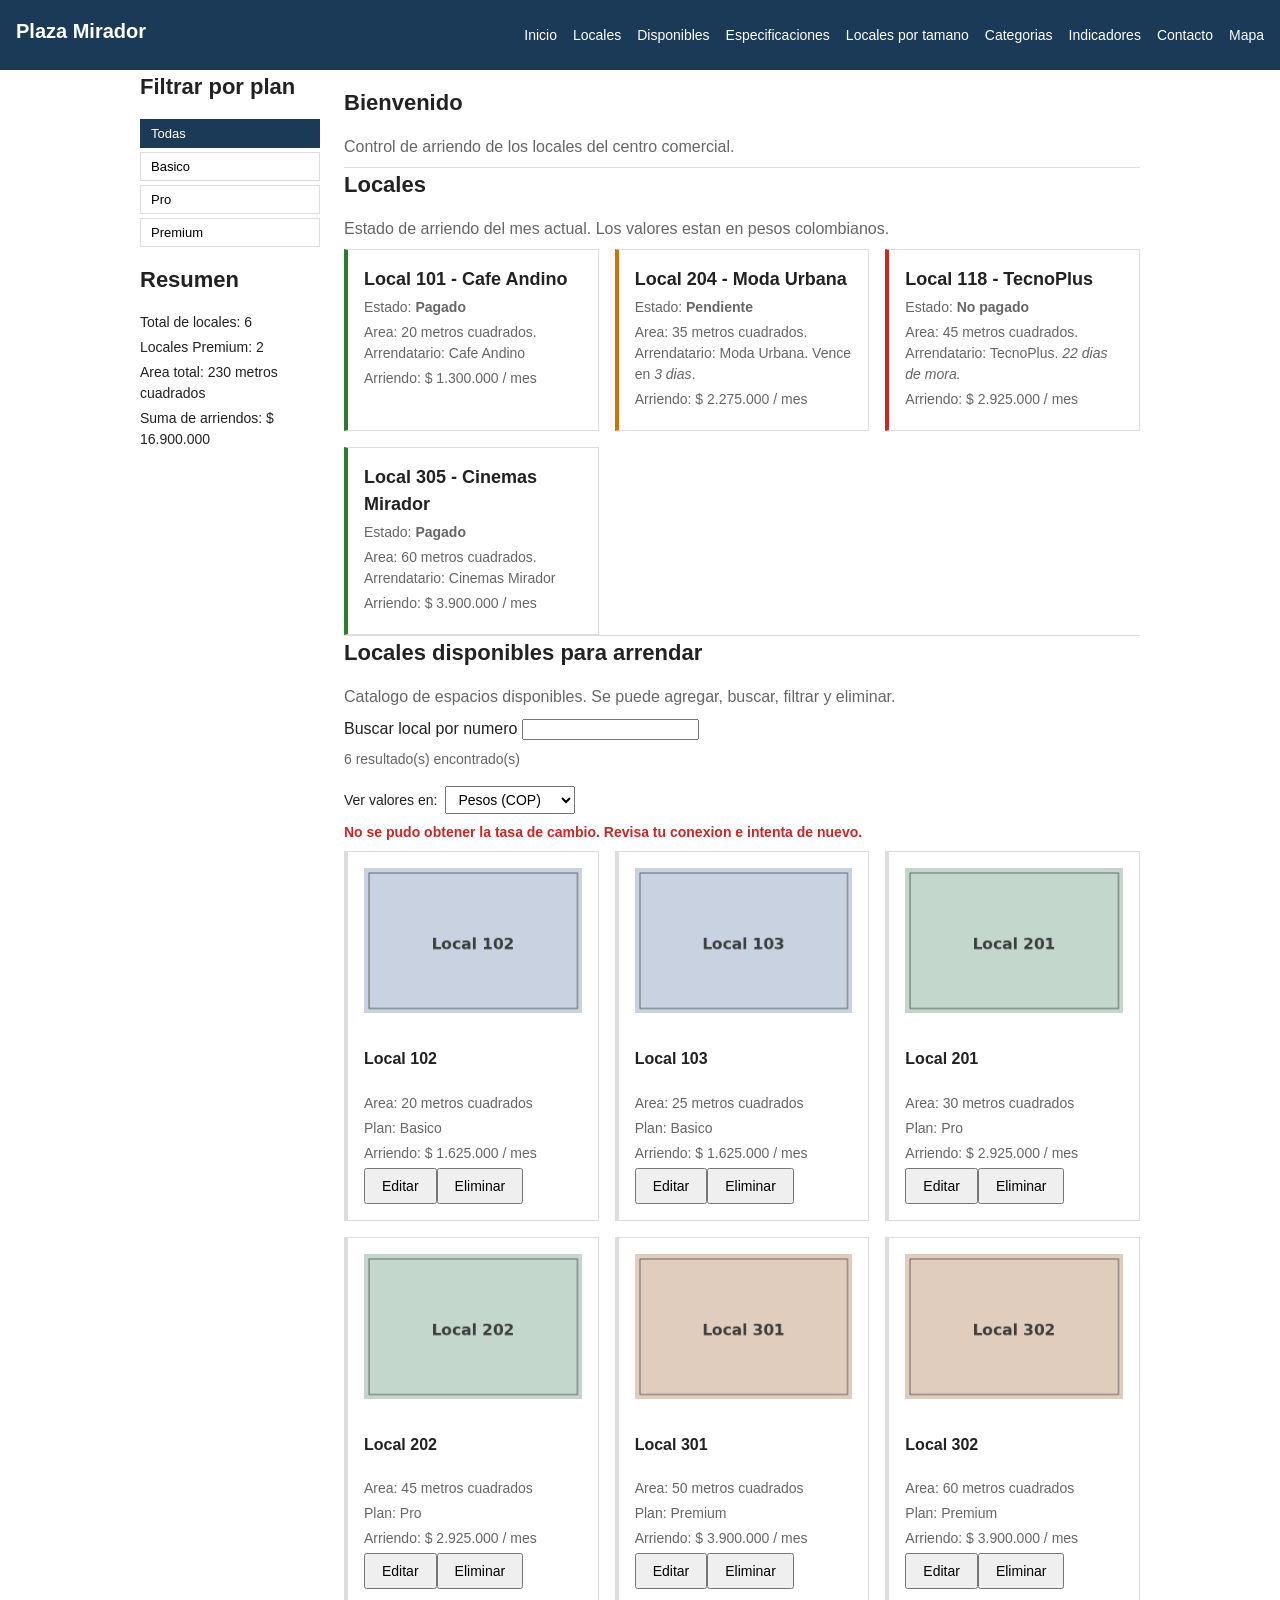
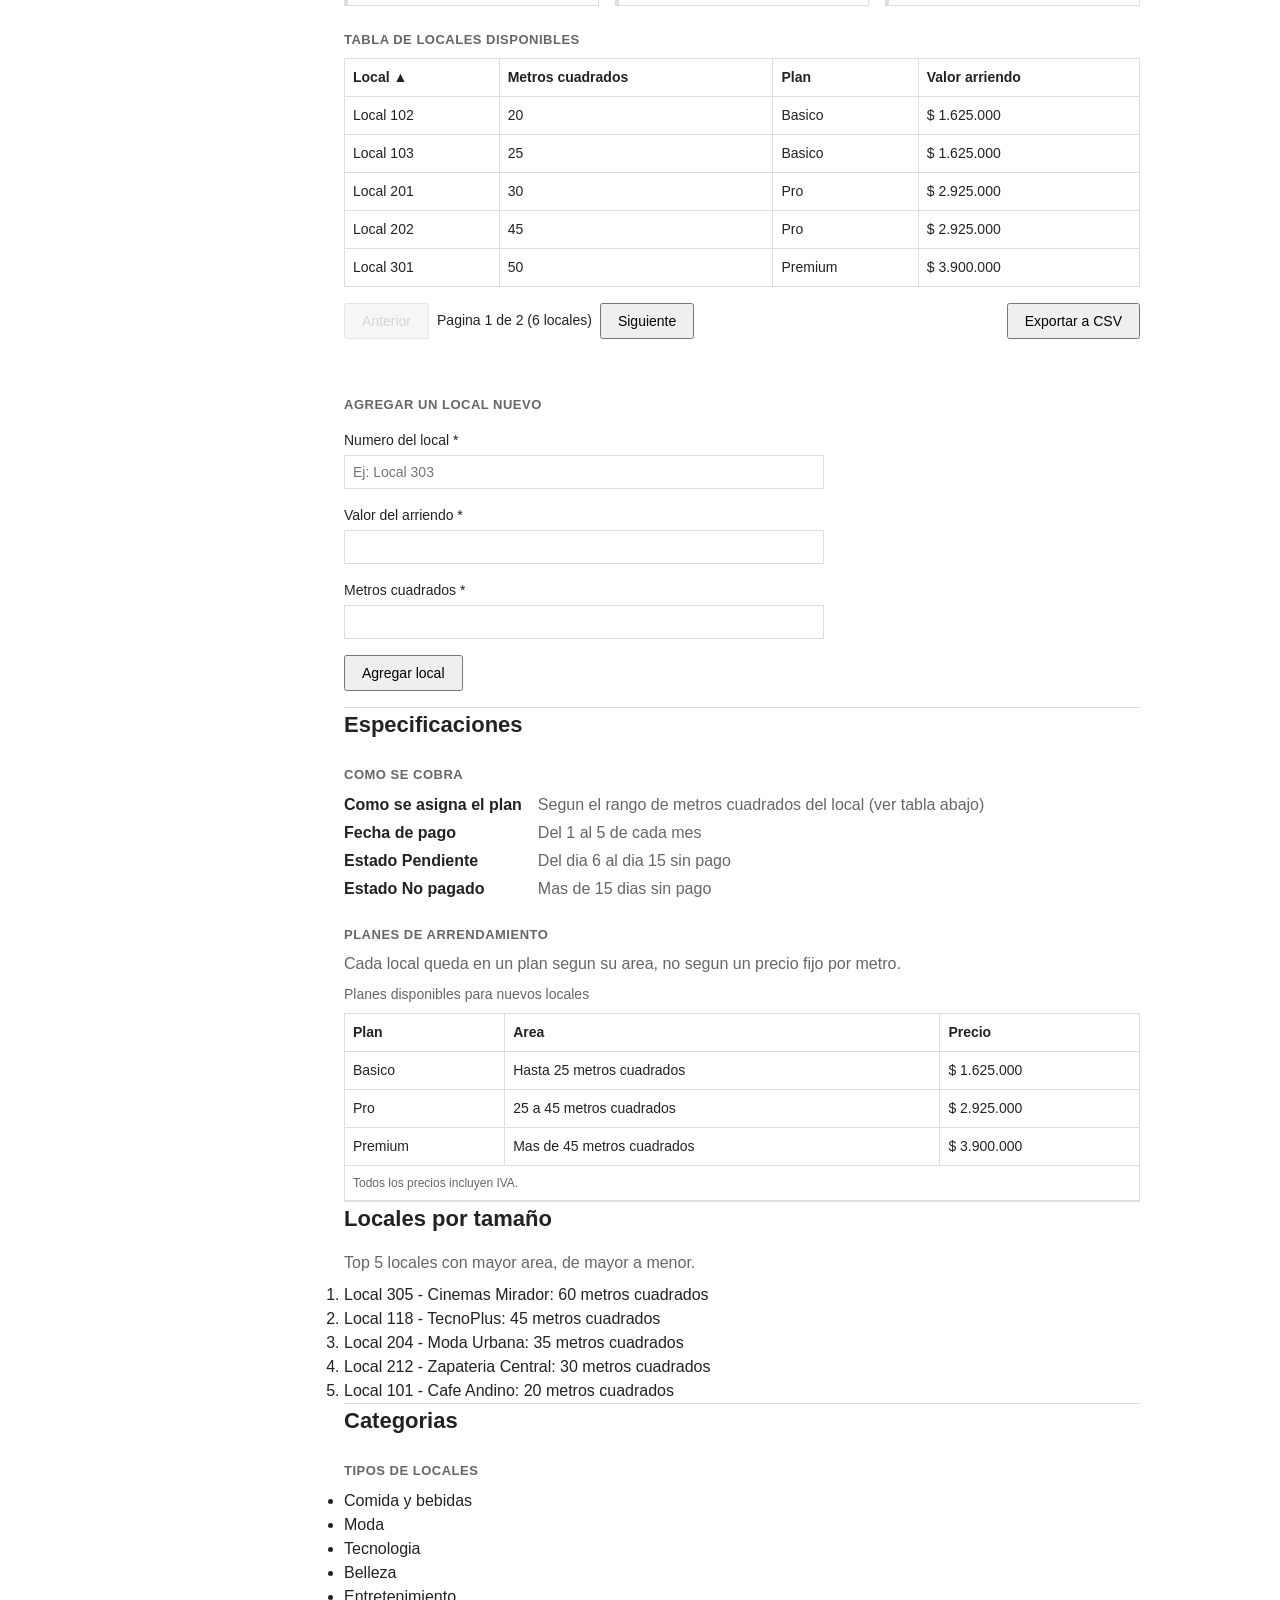
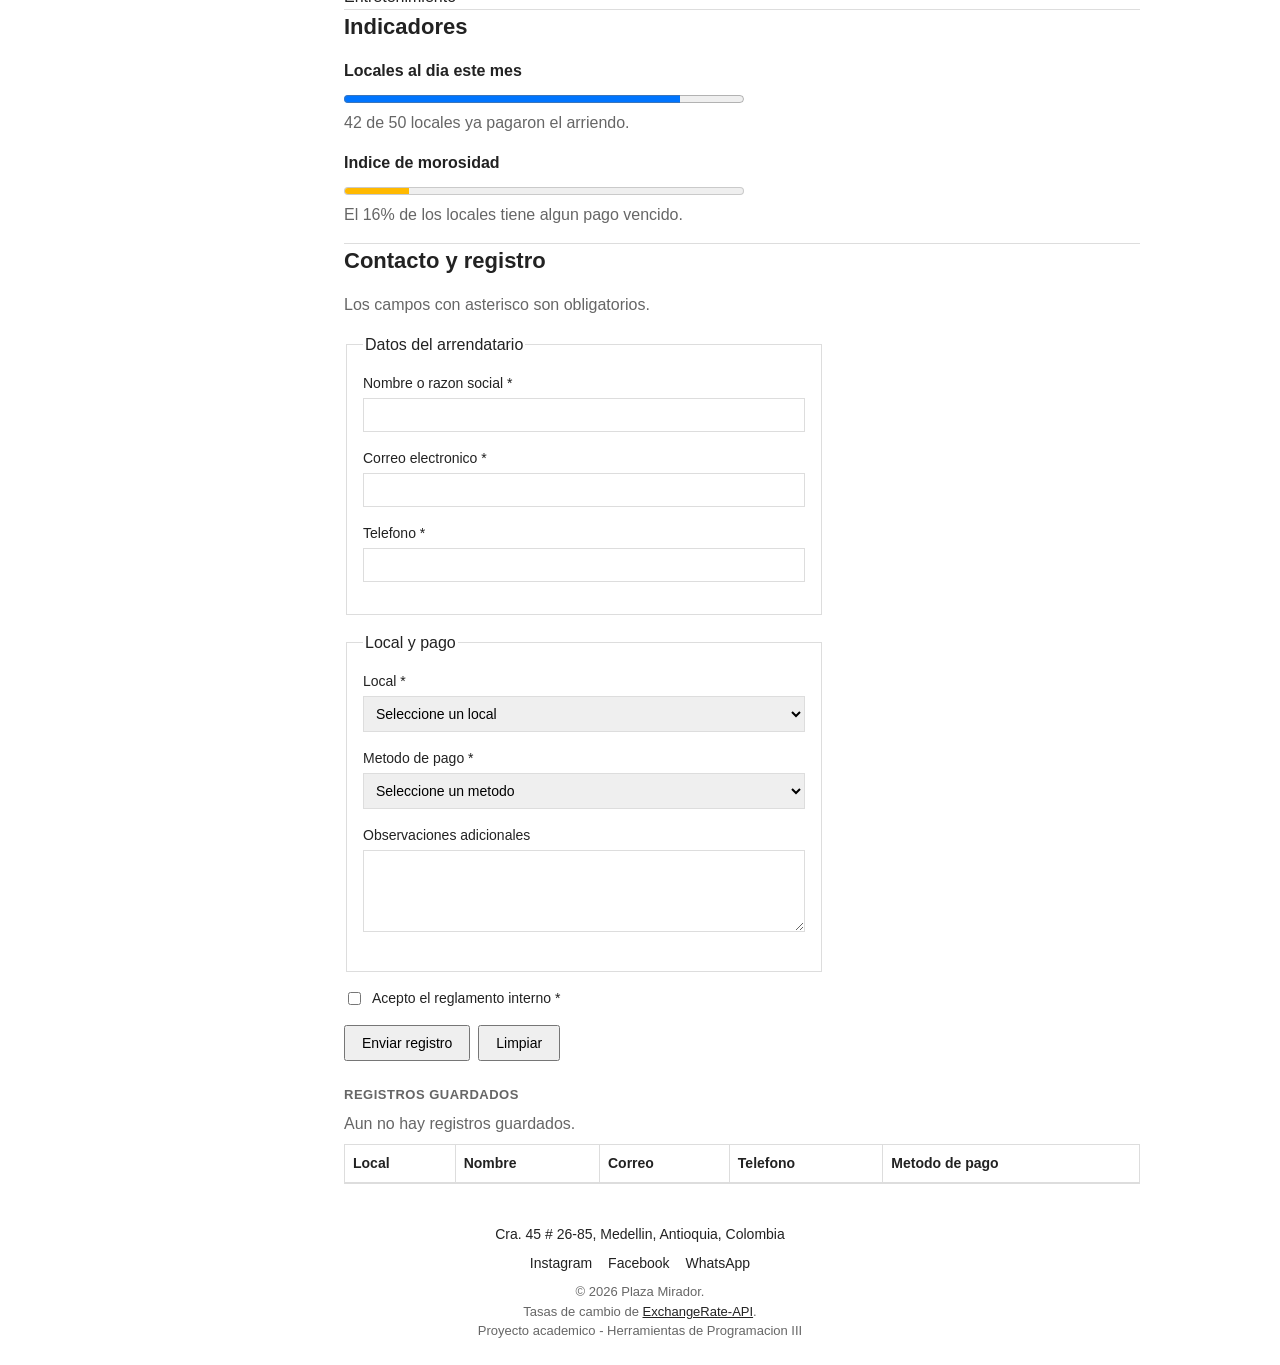
<file: index.html>
<!doctype html>
<html lang="es">
  <head>
    <meta charset="UTF-8" />
    <meta name="viewport" content="width=device-width, initial-scale=1.0" />
    <meta
      name="description"
      content="Plaza Mirador: panel de gestion de arriendos de locales."
    />
    <title>Plaza Mirador</title>
    <link rel="icon" href="data:," />
    <link rel="stylesheet" href="css/estilos.css" />
    <link rel="stylesheet" href="css/api.css" />
    <link rel="stylesheet" href="css/tabla.css" />
  </head>

  <body>
    <a class="salto-contenido" href="#inicio">Saltar al contenido principal</a>

    <!-- cabecera: un solo h1 y el menu con enlaces a las secciones -->
    <header class="topbar">
      <h1 class="topbar__marca">Plaza Mirador</h1>

      <nav class="topbar__nav" aria-label="Secciones de la pagina">
        <ul class="topbar__lista">
          <li><a href="#inicio">Inicio</a></li>
          <li><a href="#locales">Locales</a></li>
          <li><a href="#locales-disponibles">Disponibles</a></li>
          <li><a href="#especificaciones">Especificaciones</a></li>
          <li><a href="#ranking">Locales por tamano</a></li>
          <li><a href="#categorias">Categorias</a></li>
          <li><a href="#indicadores">Indicadores</a></li>
          <li><a href="#contacto">Contacto</a></li>
          <li><a href="mapa.html">Mapa</a></li>
        </ul>
      </nav>
    </header>

    <div class="diseno">
      <!-- barra lateral: filtros por categoria y resumen, los llena el JS -->
      <aside class="lateral" aria-label="Filtros y resumen">
        <h2>Filtrar por plan</h2>
        <div id="filtros-categoria" class="filtros-categoria"></div>

        <h2>Resumen</h2>
        <div id="resumen" class="resumen">
          <p id="resumen-total"></p>
          <p id="resumen-premium"></p>
          <p id="resumen-area"></p>
          <p id="resumen-suma"></p>
          <p id="resumen-equivalente" class="oculto"></p>
        </div>
      </aside>

      <main>
        <!-- seccion 1 presentacion de la pagina -->
        <section id="inicio" class="seccion">
          <h2>Bienvenido</h2>
          <p>Control de arriendo de los locales del centro comercial.</p>
        </section>

        <!-- seccion 2 un article por cada local, con el estado del pago -->
        <section id="locales" class="seccion">
          <h2>Locales</h2>
          <p>
            Estado de arriendo del mes actual. Los valores estan en pesos colombianos.
          </p>

          <div class="catalogo">
            <article class="tarjeta estado-pagado">
              <h3>Local 101 - Cafe Andino</h3>
              <p>Estado: <strong>Pagado</strong></p>
              <p>Area: 20 metros cuadrados. Arrendatario: Cafe Andino</p>
              <p>Arriendo: $ 1.300.000 / mes</p>
            </article>

            <article class="tarjeta estado-pendiente">
              <h3>Local 204 - Moda Urbana</h3>
              <p>Estado: <strong>Pendiente</strong></p>
              <p>Area: 35 metros cuadrados. Arrendatario: Moda Urbana. Vence en <em>3 dias</em>.</p>
              <p>Arriendo: $ 2.275.000 / mes</p>
            </article>

            <article class="tarjeta estado-moroso">
              <h3>Local 118 - TecnoPlus</h3>
              <p>Estado: <strong>No pagado</strong></p>
              <p>Area: 45 metros cuadrados. Arrendatario: TecnoPlus. <em>22 dias de mora.</em></p>
              <p>Arriendo: $ 2.925.000 / mes</p>
            </article>

            <article class="tarjeta estado-pagado">
              <h3>Local 305 - Cinemas Mirador</h3>
              <p>Estado: <strong>Pagado</strong></p>
              <p>Area: 60 metros cuadrados. Arrendatario: Cinemas Mirador</p>
              <p>Arriendo: $ 3.900.000 / mes</p>
            </article>
          </div>
        </section>

        <!-- todo lo de aqui en adelante lo pinta el JS a partir del arreglo de datos -->
        <section id="locales-disponibles" class="seccion">
          <h2>Locales disponibles para arrendar</h2>
          <p>Catalogo de espacios disponibles. Se puede agregar, buscar, filtrar y eliminar.</p>

          <div class="buscador">
            <label for="buscador">Buscar local por numero</label>
            <input type="search" id="buscador" />
          </div>
          <p id="contador-resultados"></p>
          <p id="aviso-sin-resultados" class="oculto">No se encontraron locales con ese numero.</p>

          <!-- moneda en la que se ven los valores -->
          <div class="campo-moneda">
            <label for="selector-moneda">Ver valores en:</label>
            <select id="selector-moneda">
              <option value="COP">Pesos (COP)</option>
              <option value="USD">Dolares (USD)</option>
              <option value="EUR">Euros (EUR)</option>
            </select>
          </div>

          <!-- estado de la consulta a la API de tasas de cambio -->
          <p id="estado-api" class="estado-api" role="status">
            <span id="indicador-carga" class="indicador-carga oculto"></span>
            <span id="texto-estado-api"></span>
          </p>

          <div id="contenedor-tarjetas" class="catalogo"></div>

          <h4>Tabla de locales disponibles</h4>
          <div class="tabla-contenedor">
            <table class="tabla" id="tabla-locales">
              <thead id="encabezado-tabla-locales">
                <tr>
                  <th scope="col" aria-sort="none"><button type="button" class="orden-boton" data-columna="nombre" data-etiqueta="Local">Local</button></th>
                  <th scope="col" aria-sort="none"><button type="button" class="orden-boton" data-columna="metrosCuadrados" data-etiqueta="Metros cuadrados">Metros cuadrados</button></th>
                  <th scope="col" aria-sort="none"><button type="button" class="orden-boton" data-columna="categoria" data-etiqueta="Plan">Plan</button></th>
                  <th scope="col" aria-sort="none"><button type="button" class="orden-boton" data-columna="valorArriendo" data-etiqueta="Valor arriendo">Valor arriendo</button></th>
                  <th scope="col" id="encabezado-equivalente" class="oculto">Arriendo en dolares</th>
                </tr>
              </thead>
              <tbody id="cuerpo-tabla-locales"></tbody>
            </table>
          </div>
          <p id="aviso-tabla-vacia" class="oculto">No hay locales que coincidan con la busqueda o el filtro.</p>

          <div class="tabla-acciones">
            <nav class="paginacion" aria-label="Paginacion de la tabla de locales">
              <button type="button" id="boton-pagina-anterior">Anterior</button>
              <span id="texto-pagina" role="status"></span>
              <button type="button" id="boton-pagina-siguiente">Siguiente</button>
            </nav>
            <button type="button" id="boton-exportar-csv">Exportar a CSV</button>
          </div>

          <!-- separado del listado para que no se solapen visualmente -->
          <h3 id="titulo-form-local" class="separado-arriba">Agregar un local nuevo</h3>
          <form id="form-local" class="formulario" novalidate>
            <div class="campo">
              <label for="nombre-local">Numero del local *</label>
              <input type="text" id="nombre-local" placeholder="Ej: Local 303" required />
            </div>

            <div class="campo">
              <label for="valor-local">Valor del arriendo *</label>
              <input type="number" id="valor-local" required />
            </div>

            <div class="campo">
              <label for="metros-local">Metros cuadrados *</label>
              <input type="number" id="metros-local" required />
            </div>

            <div class="formulario__acciones">
              <button type="submit" id="boton-guardar-local">Agregar local</button>
              <button type="button" id="boton-cancelar-local" class="oculto">Cancelar</button>
            </div>
          </form>

          <p id="mensaje-error-local" class="mensaje-error oculto"></p>
        </section>

        <!-- seccion 3 como se cobra, tiempos de pago, y la tabla de planes -->
        <section id="especificaciones" class="seccion">
          <h2>Especificaciones</h2>

          <h3>Como se cobra</h3>
          <dl class="especificaciones">
            <dt>Como se asigna el plan</dt>
            <dd>Segun el rango de metros cuadrados del local (ver tabla abajo)</dd>

            <dt>Fecha de pago</dt>
            <dd>Del 1 al 5 de cada mes</dd>

            <dt>Estado Pendiente</dt>
            <dd>Del dia 6 al dia 15 sin pago</dd>

            <dt>Estado No pagado</dt>
            <dd>Mas de 15 dias sin pago</dd>
          </dl>

          <h3>Planes de arrendamiento</h3>
          <p>Cada local queda en un plan segun su area, no segun un precio fijo por metro.</p>
          <div class="tabla-contenedor">
            <table class="tabla">
              <caption>Planes disponibles para nuevos locales</caption>
              <thead>
                <tr>
                  <th scope="col">Plan</th>
                  <th scope="col">Area</th>
                  <th scope="col">Precio</th>
                </tr>
              </thead>
              <tbody>
                <tr>
                  <td>Basico</td>
                  <td>Hasta 25 metros cuadrados</td>
                  <td>$ 1.625.000</td>
                </tr>
                <tr>
                  <td>Pro</td>
                  <td>25 a 45 metros cuadrados</td>
                  <td>$ 2.925.000</td>
                </tr>
                <tr>
                  <td>Premium</td>
                  <td>Mas de 45 metros cuadrados</td>
                  <td>$ 3.900.000</td>
                </tr>
              </tbody>
              <tfoot>
                <tr>
                  <td colspan="3">Todos los precios incluyen IVA.</td>
                </tr>
              </tfoot>
            </table>
          </div>
        </section>

        <!-- seccion 4 lista ordenada -->
        <section id="ranking" class="seccion">
          <h2>Locales por tamaño</h2>
          <p>Top 5 locales con mayor area, de mayor a menor.</p>

          <ol>
            <li>Local 305 - Cinemas Mirador: 60 metros cuadrados</li>
            <li>Local 118 - TecnoPlus: 45 metros cuadrados</li>
            <li>Local 204 - Moda Urbana: 35 metros cuadrados</li>
            <li>Local 212 - Zapateria Central: 30 metros cuadrados</li>
            <li>Local 101 - Cafe Andino: 20 metros cuadrados</li>
          </ol>
        </section>

        <!-- seccion 5 lista sin orden, son categorias sin jerarquia entre ellas -->
        <section id="categorias" class="seccion">
          <h2>Categorias</h2>
          <h3>Tipos de locales</h3>

          <ul>
            <li>Comida y bebidas</li>
            <li>Moda</li>
            <li>Tecnologia</li>
            <li>Belleza</li>
            <li>Entretenimiento</li>
          </ul>
        </section>

        <!-- seccion 6 progress y meter para mostrar los dos indicadores -->
        <section id="indicadores" class="seccion">
          <h2>Indicadores</h2>

          <div class="indicador">
            <label for="al-dia">Locales al dia este mes</label>
            <progress id="al-dia" value="42" max="50">42 de 50</progress>
            <p>42 de 50 locales ya pagaron el arriendo.</p>
          </div>

          <div class="indicador">
            <label for="morosidad">Indice de morosidad</label>
            <meter id="morosidad" min="0" max="100" value="16" low="10" high="30" optimum="0">
              16%
            </meter>
            <p>El 16% de los locales tiene algun pago vencido.</p>
          </div>
        </section>

        <!-- seccion 7 formulario de contacto, con confirmacion por JS -->
        <section id="contacto" class="seccion">
          <h2>Contacto y registro</h2>
          <p>Los campos con asterisco son obligatorios.</p>

          <form id="form-contacto" action="#" method="post">
            <fieldset>
              <legend>Datos del arrendatario</legend>

              <div class="campo">
                <label for="nombre">Nombre o razon social *</label>
                <input type="text" id="nombre" name="nombre" required minlength="3" />
              </div>

              <div class="campo">
                <label for="correo">Correo electronico *</label>
                <input type="email" id="correo" name="correo" required />
              </div>

              <div class="campo">
                <label for="telefono">Telefono *</label>
                <input type="tel" id="telefono" name="telefono" required pattern="[0-9]{10}" />
              </div>
            </fieldset>

            <fieldset>
              <legend>Local y pago</legend>

              <div class="campo">
                <label for="local">Local *</label>
                <select id="local" name="local" required>
                  <option value="">Seleccione un local</option>
                  <option>Local 101 - Cafe Andino</option>
                  <option>Local 204 - Moda Urbana</option>
                  <option>Local 118 - TecnoPlus</option>
                  <option>Local 305 - Cinemas Mirador</option>
                </select>
              </div>

              <div class="campo">
                <label for="metodo-pago">Metodo de pago *</label>
                <select id="metodo-pago" name="metodo-pago" required>
                  <option value="">Seleccione un metodo</option>
                  <option>Transferencia bancaria</option>
                  <option>Tarjeta debito / PSE</option>
                  <option>Consignacion</option>
                </select>
              </div>

              <div class="campo">
                <label for="instrucciones">Observaciones adicionales</label>
                <textarea id="instrucciones" name="instrucciones" rows="4"></textarea>
              </div>
            </fieldset>

            <label class="opcion">
              <input type="checkbox" name="terminos" required />
              <span>Acepto el reglamento interno *</span>
            </label>

            <div class="formulario__acciones">
              <button type="submit">Enviar registro</button>
              <button type="reset">Limpiar</button>
            </div>
          </form>

          <p id="mensaje-confirmacion-contacto" class="oculto"></p>

          <h3>Registros guardados</h3>
          <p id="aviso-sin-registros">Aun no hay registros guardados.</p>
          <div class="tabla-contenedor">
            <table class="tabla" id="tabla-registros">
              <thead>
                <tr>
                  <th scope="col">Local</th>
                  <th scope="col">Nombre</th>
                  <th scope="col">Correo</th>
                  <th scope="col">Telefono</th>
                  <th scope="col">Metodo de pago</th>
                </tr>
              </thead>
              <tbody id="cuerpo-tabla-registros"></tbody>
            </table>
          </div>
        </section>
      </main>
    </div>

    <!-- pie de pagina direccion, redes sociales y copyright -->
    <footer class="pie">
      <address>Cra. 45 # 26-85, Medellin, Antioquia, Colombia</address>

      <nav class="pie__redes" aria-label="Redes sociales">
        <a href="https://pascualbravo.edu.co/" target="_blank" rel="noopener">Instagram</a>
        <a href="https://pascualbravo.edu.co/" target="_blank" rel="noopener">Facebook</a>
        <a href="https://pascualbravo.edu.co/" target="_blank" rel="noopener">WhatsApp</a>
      </nav>

      <p>&copy; 2026 Plaza Mirador.</p>
      <p class="credito-api">Tasas de cambio de <a href="https://www.exchangerate-api.com" target="_blank" rel="noopener">ExchangeRate-API</a>.</p>
      <p>Proyecto academico - Herramientas de Programacion III</p>
    </footer>

    <!-- notificacion emergente, la usa el JS para avisar exito o error -->
    <p id="toast" class="toast oculto" role="status"></p>

    <script src="js/modelo.js"></script>
    <script src="js/servicios/api.js"></script>
    <script src="js/vista.js"></script>
    <script src="js/controlador.js"></script>
  </body>
</html>
</file>
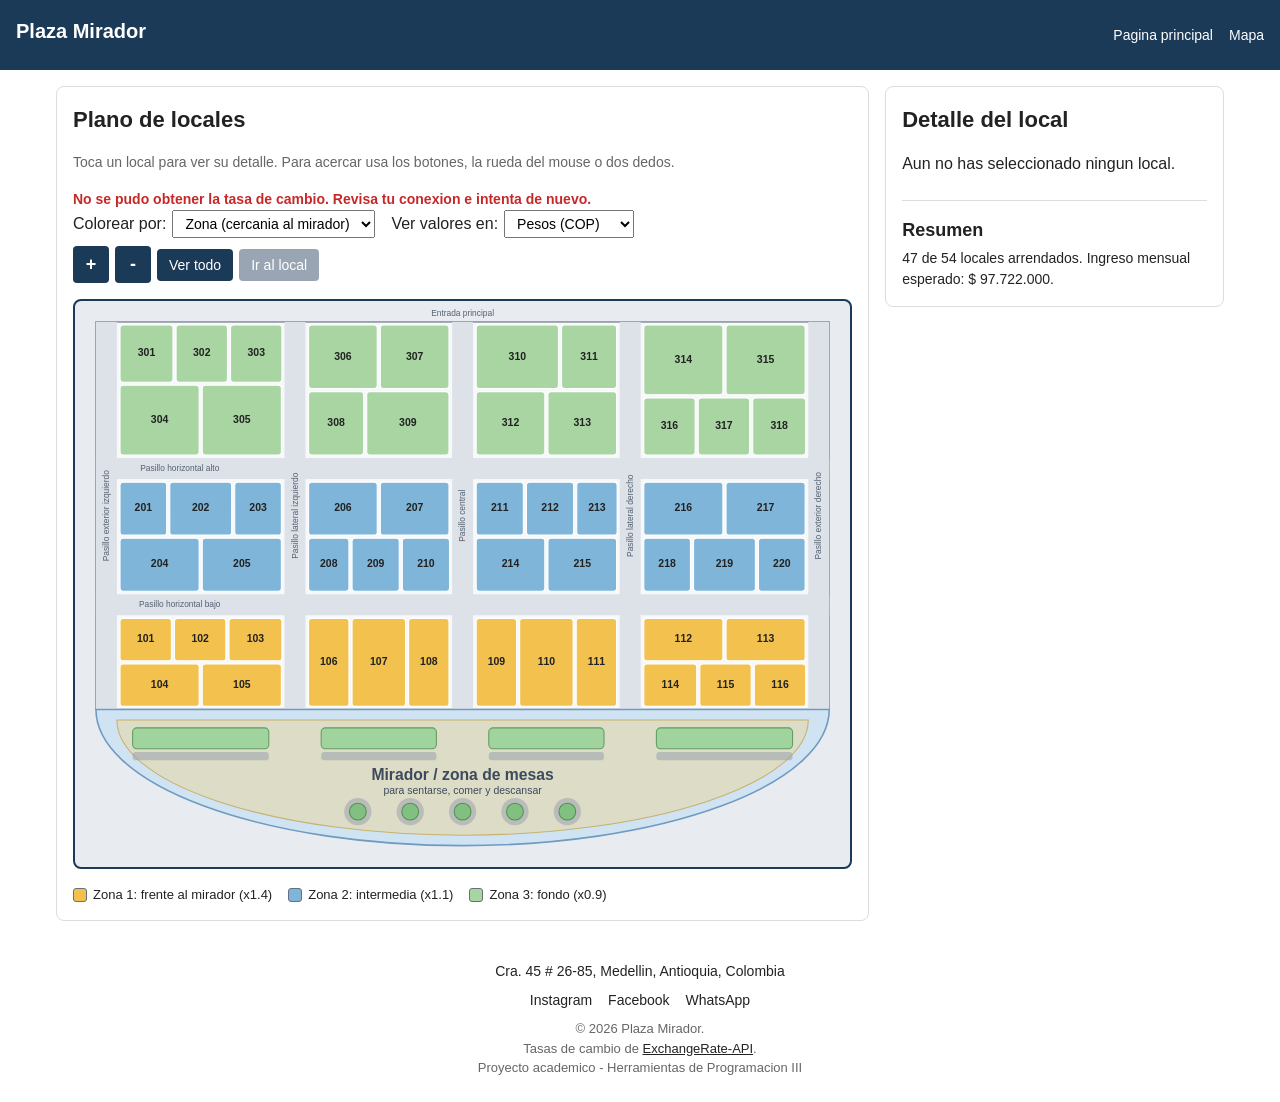
<file: mapa.html>
<!doctype html>
<html lang="es">
  <head>
    <meta charset="UTF-8" />
    <meta name="viewport" content="width=device-width, initial-scale=1.0" />
    <meta
      name="description"
      content="Plaza Mirador: mapa de locales en forma de media luna."
    />
    <title>Plaza Mirador - Mapa</title>
    <link rel="icon" href="data:," />
    <link rel="stylesheet" href="css/estilos.css" />
    <link rel="stylesheet" href="css/mapa.css" />
    <link rel="stylesheet" href="css/api.css" />
  </head>

  <body>
    <a class="salto-contenido" href="#mapa-principal">Saltar al contenido principal</a>

    <!-- cabecera: un solo h1 y el menu para volver a la pagina principal -->
    <header class="topbar">
      <h1 class="topbar__marca">Plaza Mirador</h1>

      <nav class="topbar__nav" aria-label="Paginas del sitio">
        <ul class="topbar__lista">
          <li><a href="index.html">Pagina principal</a></li>
          <li><a href="mapa.html" aria-current="page">Mapa</a></li>
        </ul>
      </nav>
    </header>

    <main id="mapa-principal" class="mapa-pagina">
      <section class="mapa-panel" aria-labelledby="titulo-plano">
        <h2 id="titulo-plano">Plano de locales</h2>
        <p class="mapa-ayuda">
          Toca un local para ver su detalle. Para acercar usa los botones, la rueda del mouse o dos dedos.
        </p>

        <!-- estado de la consulta a la API de tasas de cambio -->
        <p id="estado-api" class="estado-api" role="status">
          <span id="indicador-carga" class="indicador-carga oculto"></span>
          <span id="texto-estado-api"></span>
        </p>

        <div class="mapa-controles">
          <div class="mapa-controles__grupo">
            <label for="modo-color">Colorear por:</label>
            <select id="modo-color">
              <option value="zona">Zona (cercania al mirador)</option>
              <option value="estado">Estado de pago</option>
            </select>
          </div>
          <div class="mapa-controles__grupo">
            <label for="selector-moneda">Ver valores en:</label>
            <select id="selector-moneda">
              <option value="COP">Pesos (COP)</option>
              <option value="USD">Dolares (USD)</option>
              <option value="EUR">Euros (EUR)</option>
            </select>
          </div>
          <div class="mapa-controles__grupo">
            <button type="button" id="boton-acercar" class="mapa-boton mapa-boton--zoom" aria-label="Acercar">+</button>
            <button type="button" id="boton-alejar" class="mapa-boton mapa-boton--zoom" aria-label="Alejar">-</button>
            <button type="button" id="boton-todo" class="mapa-boton">Ver todo</button>
            <button type="button" id="boton-ir-local" class="mapa-boton" disabled>Ir al local</button>
          </div>
        </div>

        <div class="mapa-marco">
          <svg id="mapa" class="mapa-svg" viewBox="0 0 1480 1080" role="group" aria-label="Plano de los locales, los pasillos y el mirador"></svg>
        </div>

        <ul id="leyenda" class="mapa-leyenda"></ul>
      </section>

      <aside class="mapa-panel" aria-labelledby="titulo-detalle">
        <h2 id="titulo-detalle">Detalle del local</h2>
        <p id="detalle-vacio">Aun no has seleccionado ningun local.</p>

        <div id="detalle-datos" class="oculto">
          <h3 id="detalle-numero"></h3>
          <dl class="mapa-detalle__lista">
            <dt>Zona</dt><dd id="detalle-zona"></dd>
            <dt>Metros cuadrados</dt><dd id="detalle-metros"></dd>
            <dt>Arriendo mensual</dt><dd id="detalle-arriendo"></dd>
            <dt id="detalle-etiqueta-equivalente" class="oculto">Arriendo en dolares</dt><dd id="detalle-equivalente" class="oculto"></dd>
            <dt>Sin efecto de zona</dt><dd id="detalle-base"></dd>
            <dt>Estado</dt><dd id="detalle-estado"></dd>
          </dl>

          <div class="mapa-detalle__acciones">
            <button type="button" id="boton-contacto" class="mapa-boton">Ver contacto</button>
            <button type="button" id="boton-contrato" class="mapa-boton">Ver contrato</button>
          </div>
          <p id="detalle-extra" class="mapa-detalle__extra oculto"></p>
        </div>

        <div class="mapa-resumen">
          <h3>Resumen</h3>
          <p id="resumen-texto"></p>
        </div>
      </aside>
    </main>

    <footer class="pie">
      <address>Cra. 45 # 26-85, Medellin, Antioquia, Colombia</address>

      <nav class="pie__redes" aria-label="Redes sociales">
        <a href="https://pascualbravo.edu.co/" target="_blank" rel="noopener">Instagram</a>
        <a href="https://pascualbravo.edu.co/" target="_blank" rel="noopener">Facebook</a>
        <a href="https://pascualbravo.edu.co/" target="_blank" rel="noopener">WhatsApp</a>
      </nav>

      <p>&copy; 2026 Plaza Mirador.</p>
      <p class="credito-api">Tasas de cambio de <a href="https://www.exchangerate-api.com" target="_blank" rel="noopener">ExchangeRate-API</a>.</p>
      <p>Proyecto academico - Herramientas de Programacion III</p>
    </footer>

    <script src="js/mapa-modelo.js"></script>
    <script src="js/servicios/api.js"></script>
    <script src="js/mapa-vista.js"></script>
    <script src="js/mapa-controlador.js"></script>
  </body>
</html>
</file>
<file: css/estilos.css>
/* reinicio basico */
*,
*::before,
*::after {
  box-sizing: border-box;
}

body,
h1, h2, h3,
p, ul, ol, dl, dd {
  margin: 0;
  padding: 0;
}

/* variables */
:root {
  --color-texto: #222222;
  --color-texto-tenue: #666666;
  --color-fondo: #FFFFFF;
  --color-borde: #DDDDDD;

  --color-pagado: #2E7D32;
  --color-pendiente: #C77700;
  --color-moroso: #C62828;

  --color-primario: #1B3A57;
  --color-primario-claro: #E7EEF3;

  --espacio-1: 8px;
  --espacio-2: 16px;
  --espacio-3: 24px;
}

body {
  font-family: Arial, sans-serif;
  font-size: 16px;
  line-height: 1.5;
  color: var(--color-texto);
  background-color: var(--color-fondo);
}

h1 { font-size: 28px; margin-bottom: var(--espacio-1); }
h2 { font-size: 22px; margin-bottom: var(--espacio-2); }
h3 { font-size: 18px; margin-bottom: 4px; }

/* subtitulo dentro de una seccion (no el titulo de una tarjeta de local):
   letras pequenas en mayuscula para que no se confunda con un termino
   en negrita de una lista de definicion (dt) */
.seccion > h3,
.seccion > h4 {
  margin-top: var(--espacio-3);
  margin-bottom: var(--espacio-1);
  text-transform: uppercase;
  font-size: 13px;
  letter-spacing: 0.5px;
  color: var(--color-texto-tenue);
}

a { color: var(--color-texto); }

/* enfoque visible para navegar con teclado */
:focus-visible {
  outline: 2px solid var(--color-texto);
  outline-offset: 2px;
}

.salto-contenido {
  position: absolute;
  left: -9999px;
}

.salto-contenido:focus {
  left: 0;
  top: 0;
  background: var(--color-texto);
  color: #FFFFFF;
  padding: var(--espacio-1);
}

/* menu superior */
.topbar {
  display: flex;
  justify-content: space-between;
  align-items: center;
  flex-wrap: wrap;
  gap: var(--espacio-2);
  padding: var(--espacio-2);
  background: var(--color-primario);
  color: #FFFFFF;
}

.topbar__marca {
  font-size: 20px;
  font-weight: bold;
  text-decoration: none;
  color: #FFFFFF;
}

.topbar__lista {
  display: flex;
  gap: var(--espacio-2);
  list-style: none;
}

.topbar__lista a {
  text-decoration: none;
  font-size: 14px;
  color: #FFFFFF;
}

/* dos columnas: menu lateral y contenido */
.diseno {
  display: grid;
  grid-template-columns: 180px 1fr;
  gap: var(--espacio-3);
  max-width: 1000px;
  margin: 0 auto;
}

.lateral__lista {
  list-style: none;
  display: flex;
  flex-direction: column;
  gap: 4px;
  padding-top: var(--espacio-2);
}

.lateral__lista a {
  display: block;
  padding: 8px 10px;
  text-decoration: none;
  font-size: 14px;
  color: var(--color-primario);
  border-left: 3px solid transparent;
}

.lateral__lista a:hover {
  background: var(--color-primario-claro);
  border-left-color: var(--color-primario);
}

main {
  padding: var(--espacio-2) 0;
}

.seccion {
  padding: var(--espacio-4) 0;
  border-bottom: 1px solid var(--color-borde);
}

.seccion p {
  color: var(--color-texto-tenue);
  margin-bottom: var(--espacio-1);
}

/* locales */
.catalogo {
  display: grid;
  grid-template-columns: repeat(auto-fill, minmax(220px, 1fr));
  gap: var(--espacio-2);
}

.tarjeta {
  border: 1px solid var(--color-borde);
  border-left: 4px solid var(--color-borde);
  padding: var(--espacio-2);
}

.tarjeta p {
  font-size: 14px;
  margin-bottom: 4px;
}

.estado-pagado { border-left-color: var(--color-pagado); }
.estado-pendiente { border-left-color: var(--color-pendiente); }
.estado-moroso { border-left-color: var(--color-moroso); }

/* especificaciones */
.especificaciones {
  display: grid;
  grid-template-columns: max-content 1fr;
  gap: 4px var(--espacio-2);
  margin-bottom: var(--espacio-2);
}

.especificaciones dt {
  font-weight: bold;
}

.especificaciones dd {
  color: var(--color-texto-tenue);
}

/* tabla */
.tabla-contenedor {
  overflow-x: auto;
}

.tabla {
  width: 100%;
  border-collapse: collapse;
  font-size: 14px;
}

.tabla caption {
  text-align: left;
  color: var(--color-texto-tenue);
  margin-bottom: var(--espacio-1);
}

.tabla th,
.tabla td {
  padding: 8px;
  border: 1px solid var(--color-borde);
  text-align: left;
}

.tabla tfoot td {
  color: var(--color-texto-tenue);
  font-size: 12px;
}

/* indicadores */
.indicador {
  margin-bottom: var(--espacio-2);
}

.indicador label {
  display: block;
  font-weight: bold;
  margin-bottom: 4px;
}

.indicador progress,
.indicador meter {
  width: 100%;
  max-width: 400px;
}

/* formulario */
form {
  max-width: 480px;
  margin-top: var(--espacio-2);
  margin-bottom: var(--espacio-2);
}

fieldset {
  border: 1px solid var(--color-borde);
  padding: var(--espacio-2);
  margin-bottom: var(--espacio-2);
}

.campo {
  margin-bottom: var(--espacio-2);
}

.campo label {
  display: block;
  font-size: 14px;
  margin-bottom: 4px;
}

.campo input,
.campo select,
.campo textarea {
  width: 100%;
  padding: 8px;
  border: 1px solid var(--color-borde);
  font-family: inherit;
  font-size: 14px;
}

.opcion {
  display: flex;
  align-items: center;
  gap: var(--espacio-1);
  font-size: 14px;
}

.formulario__acciones {
  margin-top: var(--espacio-2);
  display: flex;
  gap: var(--espacio-1);
}

button {
  padding: 8px 16px;
  font-size: 14px;
  cursor: pointer;
}

/* pie */
.pie {
  max-width: 1000px;
  margin: 0 auto;
  padding: var(--espacio-3) var(--espacio-2);
  text-align: center;
}

.pie address {
  font-style: normal;
  font-size: 14px;
  margin-bottom: var(--espacio-1);
}

.pie__redes {
  display: flex;
  justify-content: center;
  gap: var(--espacio-2);
  margin-bottom: var(--espacio-1);
}

.pie__redes a {
  font-size: 14px;
  text-decoration: none;
}

.pie p {
  font-size: 13px;
  color: var(--color-texto-tenue);
}

/* pantallas pequenas */
@media (max-width: 700px) {
  .diseno {
    grid-template-columns: 1fr;
  }

  .lateral__lista {
    flex-direction: row;
    flex-wrap: wrap;
  }
}

/* clases que activa JavaScript */

.oculto {
  display: none;
}

.mensaje-error {
  color: var(--color-moroso);
  font-size: 14px;
  font-weight: bold;
  margin-bottom: var(--espacio-2);
}

.buscador {
  max-width: 480px;
  margin-bottom: var(--espacio-1);
}

#contador-resultados,
#aviso-sin-resultados {
  font-size: 14px;
  color: var(--color-texto-tenue);
  margin-bottom: var(--espacio-2);
}

#contenedor-tarjetas {
  margin-bottom: var(--espacio-3);
}

/* separa un bloque del anterior, unas 2 o 3 lineas de aire */
.seccion > h3.separado-arriba {
  margin-top: 56px;
}

/* notificacion emergente abajo a la derecha */
.toast {
  position: fixed;
  right: var(--espacio-2);
  bottom: var(--espacio-2);
  z-index: 50;
  padding: 10px 16px;
  font-size: 14px;
  font-weight: bold;
  color: #FFFFFF;
  border-radius: 4px;
  box-shadow: 0 2px 6px rgba(0, 0, 0, 0.2);
}

.toast.exito { background: var(--color-pagado); }
.toast.proceso { background: var(--color-pendiente); }
.toast.error { background: var(--color-moroso); }

.filtros-categoria {
  display: flex;
  flex-direction: column;
  gap: 4px;
  margin-bottom: var(--espacio-2);
}

.filtro-boton {
  padding: 6px 10px;
  font-size: 13px;
  border: 1px solid var(--color-borde);
  background: var(--color-fondo);
  cursor: pointer;
  text-align: left;
}

.filtro-boton.seleccionado {
  background: var(--color-primario);
  color: #FFFFFF;
  border-color: var(--color-primario);
}

.resumen p {
  font-size: 14px;
  margin-bottom: 4px;
}

#contenedor-tarjetas .tarjeta__imagen {
  width: 100%;
  margin-bottom: 6px;
}

#mensaje-confirmacion-contacto {
  color: var(--color-pagado);
  font-weight: bold;
  margin-top: var(--espacio-2);
}
</file>
<file: css/api.css>
/* indicador de carga y mensajes de la API */

.estado-api {
  display: flex;
  align-items: center;
  gap: var(--espacio-1);
  font-size: 14px;
  color: var(--color-texto-tenue);
}

.estado-api.estado-api--error {
  color: var(--color-moroso);
  font-weight: bold;
}

.indicador-carga {
  display: inline-block;
  width: 14px;
  height: 14px;
  border: 2px solid var(--color-borde);
  border-top-color: var(--color-primario);
  border-radius: 50%;
  animation: girar 0.8s linear infinite;
}

@keyframes girar {
  to {
    transform: rotate(360deg);
  }
}

.credito-api {
  font-size: 13px;
}

.indicador-carga.oculto {
  display: none;
}

.campo-moneda {
  display: flex;
  align-items: center;
  gap: var(--espacio-1);
  margin-bottom: var(--espacio-1);
  font-size: 14px;
}

.campo-moneda select {
  padding: 4px 8px;
  font-size: 14px;
}
</file>
<file: css/tabla.css>
/* ordenar, paginar y exportar la tabla de locales */

.orden-boton {
  padding: 0;
  font: inherit;
  font-weight: bold;
  color: inherit;
  text-align: left;
  background: none;
  border: none;
  cursor: pointer;
}

.orden-boton:hover {
  text-decoration: underline;
}

.tabla-acciones {
  display: flex;
  flex-wrap: wrap;
  align-items: center;
  justify-content: space-between;
  gap: var(--espacio-2);
  margin-top: var(--espacio-2);
}

.paginacion {
  display: flex;
  flex-wrap: wrap;
  align-items: center;
  gap: var(--espacio-1);
  font-size: 14px;
}

.tabla-acciones button:disabled {
  cursor: not-allowed;
  opacity: 0.5;
}
</file>
<file: css/mapa.css>
/* estilos de mapa.html: todas las clases empiezan con mapa- para no chocar con estilos.css */

:root {
  --mapa-zona1: #F2C14E;
  --mapa-zona2: #7FB5D9;
  --mapa-zona3: #A8D5A2;
  --mapa-pagado: #5CB85C;
  --mapa-pendiente: #F0A030;
  --mapa-mora: #D9534F;
  --mapa-disponible: #B5BCC6;
}

.mapa-pagina {
  display: grid;
  grid-template-columns: 1fr;
  gap: var(--espacio-2);
  max-width: 1200px;
  margin: 0 auto;
  padding: var(--espacio-2);
}

.mapa-panel {
  padding: var(--espacio-2);
  border: 1px solid var(--color-borde);
  border-radius: 8px;
}

.mapa-ayuda {
  font-size: 14px;
  color: var(--color-texto-tenue);
  margin-bottom: var(--espacio-2);
}

.mapa-controles {
  display: flex;
  flex-wrap: wrap;
  gap: 8px 16px;
  align-items: center;
  margin-bottom: var(--espacio-2);
}

.mapa-controles__grupo {
  display: flex;
  gap: 6px;
  align-items: center;
}

.mapa-controles select {
  padding: 4px 8px;
  font-size: 14px;
}

.mapa-boton {
  padding: 8px 12px;
  font-size: 14px;
  color: #FFFFFF;
  background: var(--color-primario);
  border: none;
  border-radius: 4px;
  cursor: pointer;
}

.mapa-boton:hover {
  background: #2C5478;
}

.mapa-boton:disabled {
  background: #9AA5B4;
  cursor: not-allowed;
}

.mapa-boton--zoom {
  min-width: 36px;
  font-size: 18px;
  font-weight: bold;
}

.mapa-marco {
  background: #E8EBF0;
  border: 2px solid var(--color-primario);
  border-radius: 8px;
  overflow: hidden;
}

.mapa-svg {
  display: block;
  width: 100%;
  height: auto;
  touch-action: none;
  cursor: grab;
}

.mapa-svg--arrastrando {
  cursor: grabbing;
}

.mapa-edificio {
  fill: #F7F8FA;
  stroke: #8A94A3;
  stroke-width: 3;
}

.mapa-pasillo {
  fill: #DDE2E9;
}

.mapa-mirador {
  fill: #CFE3F3;
  stroke: #6F9BC0;
  stroke-width: 3;
}

.mapa-zona-mesas {
  fill: #E8D9A8;
  fill-opacity: 0.6;
  stroke: #C7B26F;
  stroke-width: 2;
}

.mapa-jardin {
  fill: #9BD39B;
  fill-opacity: 0.9;
  stroke: #5E9F5E;
  stroke-width: 2;
}

.mapa-arbol {
  fill: #7CC07C;
  fill-opacity: 0.9;
  stroke: #4F8F4F;
  stroke-width: 2;
}

.mapa-banca {
  fill: #9AA3AE;
  fill-opacity: 0.55;
}

.mapa-rotulo {
  fill: #556070;
  font-size: 16px;
  text-anchor: middle;
  pointer-events: none;
}

.mapa-local {
  stroke: #FFFFFF;
  stroke-width: 2;
  cursor: pointer;
}

.mapa-local:hover {
  stroke: var(--color-primario);
  stroke-width: 3;
}

.mapa-local:focus-visible {
  outline: none;
  stroke: var(--color-primario);
  stroke-width: 4;
}

.mapa-local--seleccionado {
  stroke: var(--color-primario);
  stroke-width: 5;
}

.mapa-rotulo--grande {
  font-size: 30px;
  font-weight: bold;
  fill: #3C4A5C;
}

.mapa-rotulo--medio {
  font-size: 20px;
  fill: #3C4A5C;
}

.mapa-etiqueta {
  font-size: 20px;
  font-weight: bold;
  fill: var(--color-texto);
  text-anchor: middle;
  dominant-baseline: middle;
  pointer-events: none;
}

.mapa-svg--zona .mapa-zona-1 { fill: var(--mapa-zona1); }
.mapa-svg--zona .mapa-zona-2 { fill: var(--mapa-zona2); }
.mapa-svg--zona .mapa-zona-3 { fill: var(--mapa-zona3); }

.mapa-svg--estado .mapa-estado-pagado { fill: var(--mapa-pagado); }
.mapa-svg--estado .mapa-estado-pendiente { fill: var(--mapa-pendiente); }
.mapa-svg--estado .mapa-estado-mora { fill: var(--mapa-mora); }
.mapa-svg--estado .mapa-estado-disponible { fill: var(--mapa-disponible); }

.mapa-leyenda {
  display: flex;
  flex-wrap: wrap;
  gap: 8px 16px;
  margin-top: var(--espacio-2);
  font-size: 13px;
  list-style: none;
}

.mapa-leyenda__muestra {
  display: inline-block;
  width: 14px;
  height: 14px;
  margin-right: 6px;
  vertical-align: middle;
  border: 1px solid #66707D;
  border-radius: 3px;
}

.mapa-leyenda__muestra--1 { background: var(--mapa-zona1); }
.mapa-leyenda__muestra--2 { background: var(--mapa-zona2); }
.mapa-leyenda__muestra--3 { background: var(--mapa-zona3); }
.mapa-leyenda__muestra--pagado { background: var(--mapa-pagado); }
.mapa-leyenda__muestra--pendiente { background: var(--mapa-pendiente); }
.mapa-leyenda__muestra--mora { background: var(--mapa-mora); }
.mapa-leyenda__muestra--disponible { background: var(--mapa-disponible); }

.mapa-detalle__lista {
  display: grid;
  grid-template-columns: auto 1fr;
  gap: 6px 12px;
  margin-bottom: var(--espacio-2);
  font-size: 14px;
}

.mapa-detalle__lista dt {
  font-weight: bold;
}

.mapa-detalle__acciones {
  display: flex;
  flex-wrap: wrap;
  gap: var(--espacio-1);
}

.mapa-detalle__extra {
  margin-top: var(--espacio-2);
  padding: 10px;
  font-size: 14px;
  background: var(--color-primario-claro);
  border-radius: 4px;
}

.mapa-resumen {
  margin-top: var(--espacio-3);
  padding-top: var(--espacio-2);
  border-top: 1px solid var(--color-borde);
  font-size: 14px;
}

@media (min-width: 900px) {
  .mapa-pagina {
    grid-template-columns: 2.4fr 1fr;
    align-items: start;
  }
}
</file>
